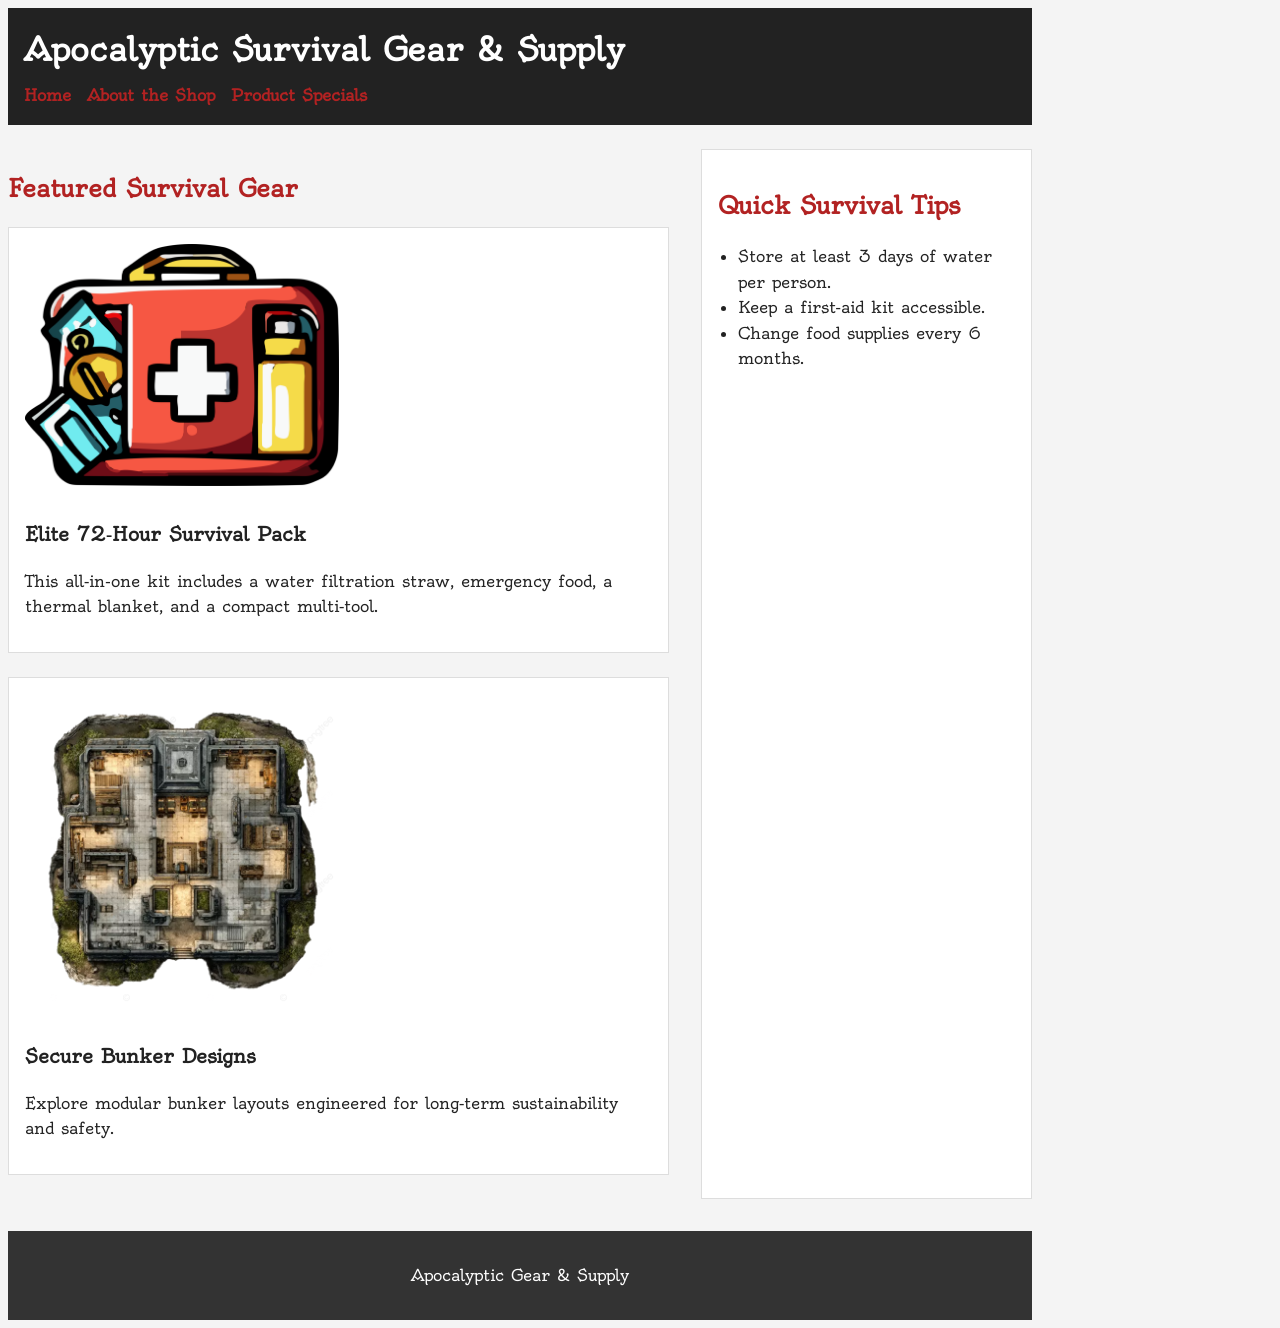
<file: index.html>
<!DOCTYPE html>
<html lang="en">
<head>
    <meta charset="UTF-8">
    <meta name="author" value="Your Name">
    <meta name="viewport" content="width=device-width, initial-scale=1.0">
    <link rel="icon" type="image/x-icon" href="img/favicon.png">
    <title>Apocalyptic Survival Gear & Supply – Home</title>
    <link rel="stylesheet" href="css/style.css">
    <link rel="preconnect" href="https://fonts.googleapis.com">
    <link rel="preconnect" href="https://fonts.gstatic.com" crossorigin>
    <link href="https://fonts.googleapis.com/css2?family=Oldenburg&family=Quicksand:wght@300..700&display=swap" rel="stylesheet">
</head>

<body>
    
    <header>
        <h1>Apocalyptic Survival Gear & Supply</h1>
        <nav>
            <ul>
                <li><a href="index.html">Home</a></li>
                <li><a href="aboutPage.html">About the Shop</a></li>
                <li><a href="specialsPage.html">Product Specials</a></li>
            </ul>
        </nav>
    </header>

    <main>
        <section>
            <h2>Featured Survival Gear</h2>
            <article>
                <img src="img/72hourPack.png" alt="Premium survival backpack" width="50px" height="50px">
                <h3>Elite 72‑Hour Survival Pack</h3>
                <p>This all‑in‑one kit includes a water filtration straw, emergency food, a thermal blanket, and a compact multi‑tool.</p>
            </article>

            <article>
                <img src="img/bunker.png" alt="Modern underground bunker design">
                <h3>Secure Bunker Designs</h3>
                <p>Explore modular bunker layouts engineered for long‑term sustainability and safety.</p>
            </article>
        </section>

        <aside>
            <h2>Quick Survival Tips</h2>
            <ul>
                <li>Store at least 3 days of water per person.</li>
                <li>Keep a first‑aid kit accessible.</li>
                <li>Change food supplies every 6 months.</li>
            </ul>
        </aside>
    </main>

    <footer>
        <p>Apocalyptic Gear & Supply</p>
    </footer>
</body>
</html>
</file>
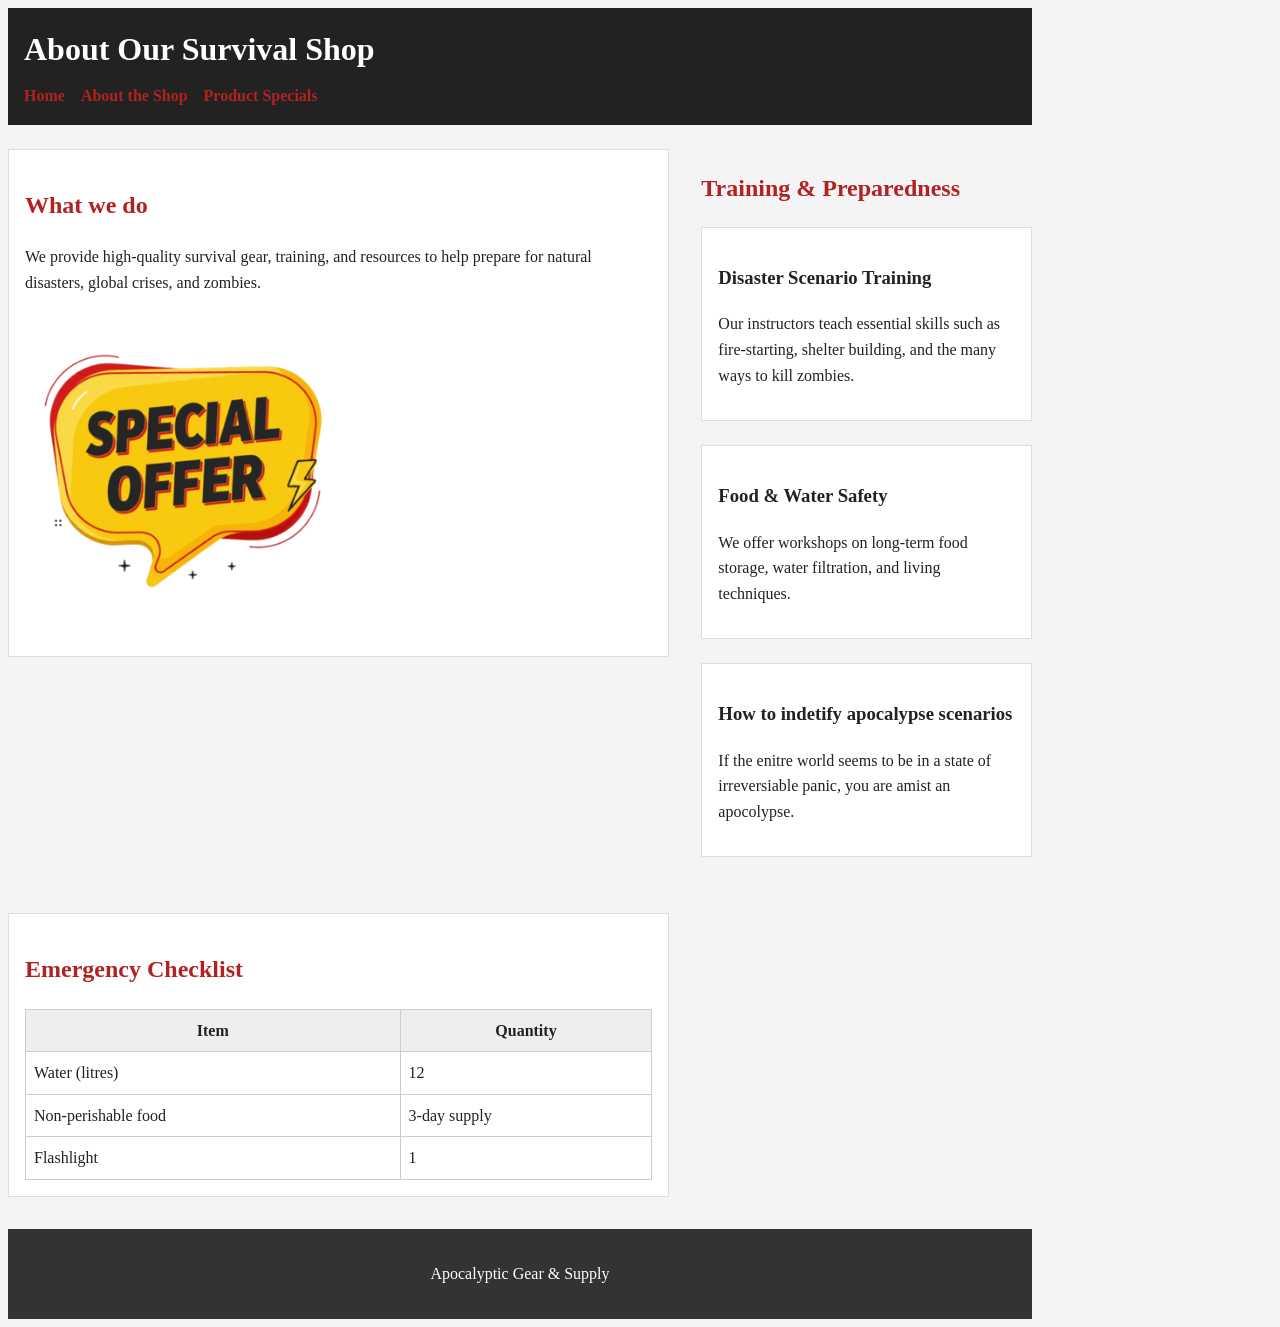
<file: aboutPage.html>
<!DOCTYPE html>
<html lang="en">
<head>
    <meta charset="UTF-8">
    <meta name="author" value="Your Name">
    <meta name="viewport" content="width=device-width, initial-scale=1.0">
    <link rel="icon" type="image/x-icon" href="img/favicon.png">
    <title>About the Shop – Apocalyptic Survival Gear</title>
    <link rel="stylesheet" href="css/style.css">
</head>

<body>
    <header>
        <h1>About Our Survival Shop</h1>
        <nav>
            <ul>
                <li><a href="index.html">Home</a></li>
                <li><a href="aboutPage.html">About the Shop</a></li>
                <li><a href="specialsPage.html">Product Specials</a></li>
            </ul>
        </nav>
    </header>

    <main>
        <section>
		<article>
            		<h2>What we do</h2>
            		<p>We provide high‑quality survival gear, training, and resources to help prepare for natural disasters, global crises, and zombies.</p>
			<img src="img/specials.png" alt="Specials">
		</article>
        </section>

        <section>
            <h2>Training & Preparedness</h2>
            <article>
                <h3>Disaster Scenario Training</h3>
                <p>Our instructors teach essential skills such as fire‑starting, shelter building, and the many ways to kill zombies.</p>
            </article>

            <article>
                <h3>Food & Water Safety</h3>
                <p>We offer workshops on long‑term food storage, water filtration, and living techniques.</p>
            </article>

	    <article>
		<h3>How to indetify apocalypse scenarios</h3>
		<p>If the enitre world seems to be in a state of irreversiable panic, you are amist an apocolypse.</p>
	    </article>
        </section>

        <aside>
	    <h2>Emergency Checklist</h2>
            <table>
                <tr>
                    <th>Item</th>
                    <th>Quantity</th>
                </tr>
                <tr>
                    <td>Water (litres)</td>
                    <td>12</td>
                </tr>
                <tr>
                    <td>Non‑perishable food</td>
                    <td>3‑day supply</td>
                </tr>
                <tr>
                    <td>Flashlight</td>
                    <td>1</td>
                </tr>
            </table>
        </aside>
    </main>

    <footer>
        <p>Apocalyptic Gear & Supply</p>
    </footer>
</body>
</html>
</file>
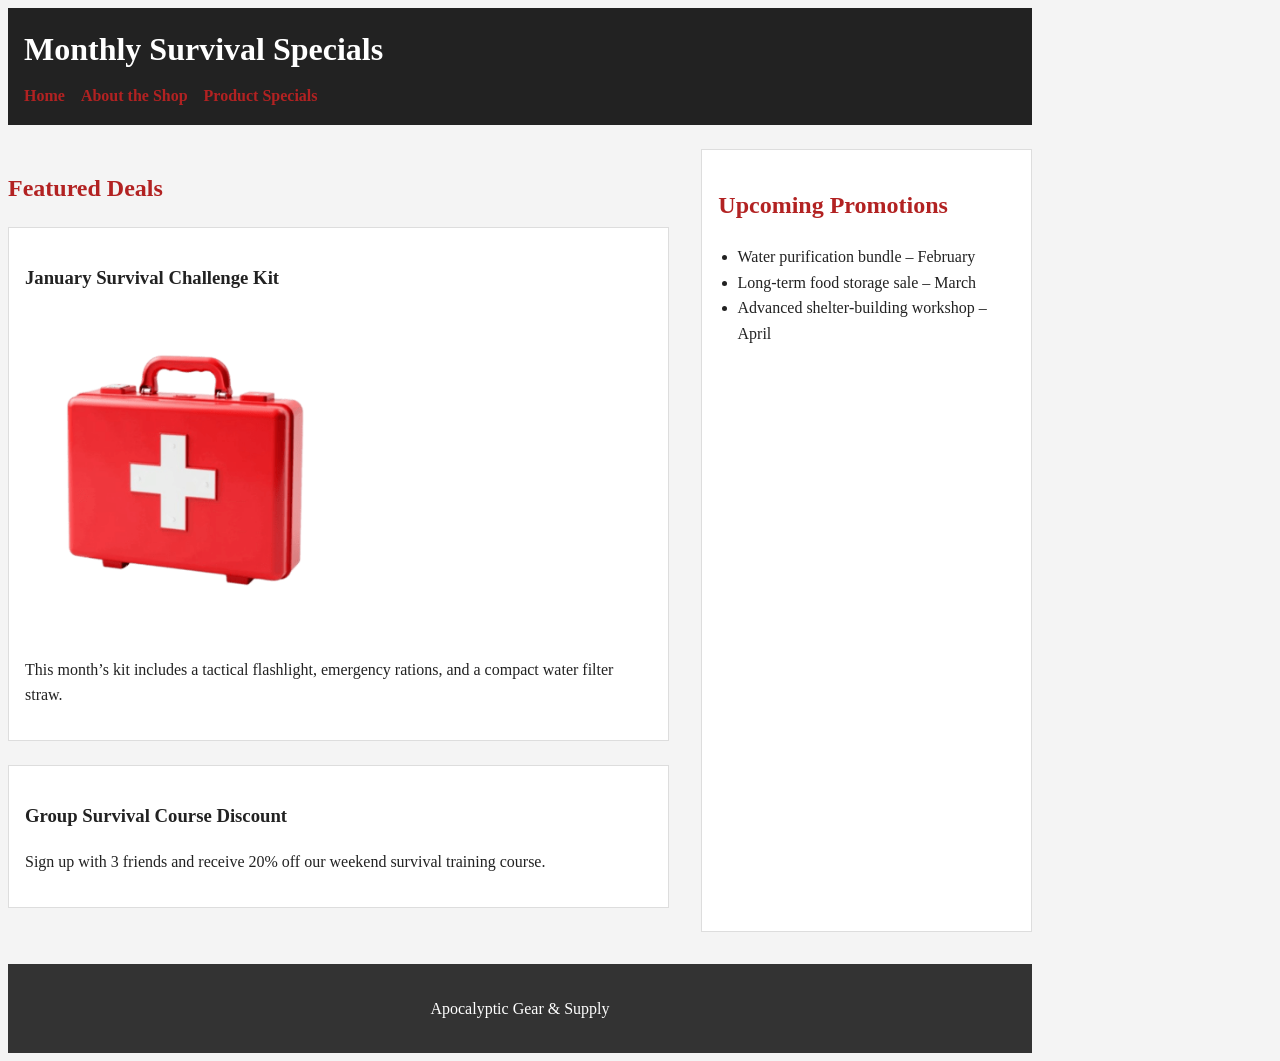
<file: specialsPage.html>
<!DOCTYPE html>
<html lang="en">
<head>
    <meta charset="UTF-8">
    <meta name="author" value="Your Name">
    <meta name="viewport" content="width=device-width, initial-scale=1.0">
    <link rel="icon" type="image/x-icon" href="img/favicon.png">
    <title>Product Specials – Apocalyptic Survival Gear</title>
    <link rel="stylesheet" href="css/style.css">
</head>

<body>
    <header>
        <h1>Monthly Survival Specials</h1>
        <nav>
            <ul>
                <li><a href="index.html">Home</a></li>
                <li><a href="aboutPage.html">About the Shop</a></li>
                <li><a href="specialsPage.html">Product Specials</a></li>
            </ul>
        </nav>
    </header>

    <main>
        <section>
            <h2>Featured Deals</h2>

            <article>
                <h3>January Survival Challenge Kit</h3>
                <img src="img/EmergencyKit.png" alt="Survival challenge kit">
                <p>This month’s kit includes a tactical flashlight, emergency rations, and a compact water filter straw.</p>
            </article>

            <article>
                <h3>Group Survival Course Discount</h3>
                <p>Sign up with 3 friends and receive 20% off our weekend survival training course.</p>
            </article>
        </section>

        <aside>
            <h2>Upcoming Promotions</h2>
            <ul>
                <li>Water purification bundle – February</li>
                <li>Long‑term food storage sale – March</li>
                <li>Advanced shelter‑building workshop – April</li>
            </ul>
        </aside>
    </main>

    <footer>
        <p>Apocalyptic Gear & Supply</p>
    </footer>
</body>
</html>
</file>
<file: css/style.css>
:root {
    --bg-color: #f4f4f4;
    --text-color: #222;
    --accent-color: #b22222;
    --nav-link-color: #b22222;
    --paragraph-link-color: #0047ab;
    --header-bg: #222;
    --header-text: #ffffff;
    --footer-bg: #333;
    --footer-text: #ffffff;
}

body {
    background-color: var(--bg-color);
    color: var(--text-color);
    width: 80vw;
    font-family: "Oldenburg", serif;
    font-weight: 400;
    font-style: normal;
    line-height: 1.6;
}

header {
    background-color: var(--header-bg);
    color: var(--header-text);
    padding: 1rem;
    margin-bottom: 1.5rem;
    font-family: "Oldenburg", serif;
  font-weight: 400;
  font-style: normal;
}

header h1 {
    margin: 0 0 0.5rem 0;
}

nav ul {
    list-style: none;
    padding: 0;
    margin: 0;
    display: flex;
    gap: 1rem;
}

nav a {
    color: var(--nav-link-color);
    text-decoration: none;
    font-weight: bold;
    border-bottom: 2px solid transparent;
}

nav a:hover {
    border-bottom: 2px solid var(--nav-link-color);
}

main {
    display: grid;
    grid-template-columns: 2fr 1fr;
    gap: 2rem;
    margin-bottom: 2rem;
    font-family: "Oldenburg", serif;
  font-weight: 400;
  font-style: normal;
}

section h2,
aside h2 {
    color: var(--accent-color);
}

article {
    background: #ffffff;
    padding: 1rem;
    border: 1px solid #ddd;
    margin-bottom: 1.5rem;
}

article img {
    width: 50%;
    height: auto;
    margin-bottom: 0.5rem;
}

p a {
    color: var(--paragraph-link-color);
    text-decoration: underline;
}

aside {
    background: #ffffff;
    padding: 1rem;
    border: 1px solid #ddd;
}

aside ul {
    padding-left: 1.2rem;
}

table {
    width: 100%;
    border-collapse: collapse;
    margin-top: 1rem;
}

table th,
table td {
    border: 1px solid #ccc;
    padding: 0.5rem;
}

table th {
    background-color: #eee;
}

footer {
    background-color: var(--footer-bg);
    color: var(--footer-text);
    text-align: center;
    padding: 1rem;
    margin-top: 2rem;

}

.oldenburg-regular {
  font-family: "Oldenburg", serif;
  font-weight: 400;
  font-style: normal;
}
</file>
